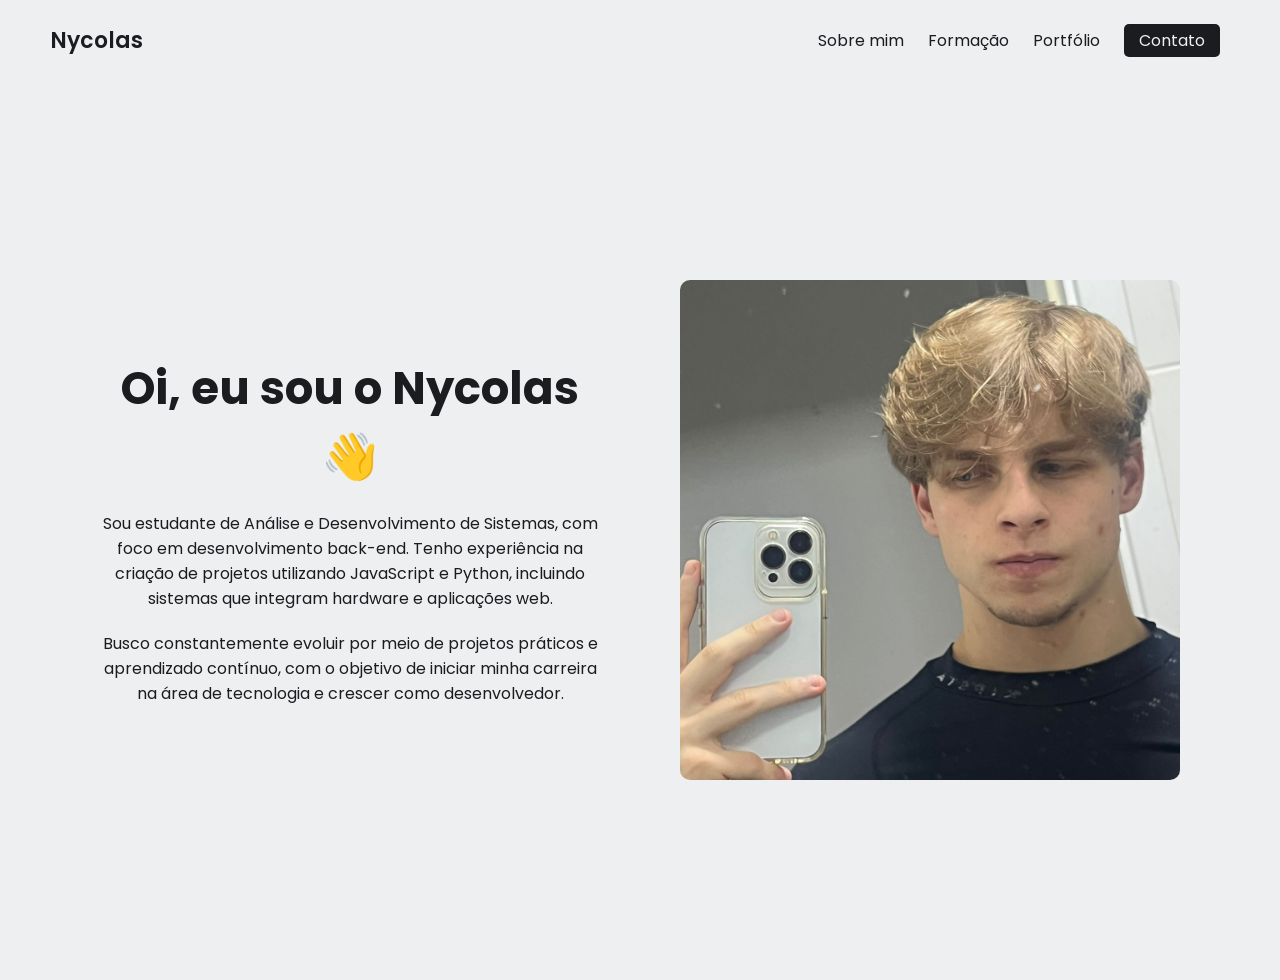
<file: index.html>
<!doctype html>
<html lang="pt-BR">
  <head>
    <meta charset="UTF-8" />
    <meta name="viewport" content="width=device-width, initial-scale=1.0" />
    <link rel="preconnect" href="https://fonts.googleapis.com" />
    <link rel="preconnect" href="https://fonts.gstatic.com" crossorigin />
    <link
      href="https://fonts.googleapis.com/css2?family=Poppins:wght@400;600&display=swap"
      rel="stylesheet"
    />
    <link rel="stylesheet" href="./css/style.css" />
    <link rel="icon" href="imagens/favicon.ico" type="image/x-icon" />
    <title>Nycolas | Home</title>
  </head>
  <body>
    <!-- NAVBAR -->
    <nav>
      <div class="left">
        <a href="../index.html">Nycolas</a>
      </div>

      <div class="right">
        <a href="paginas/sobre_mim.html">Sobre mim</a>
        <a href="paginas/formacao.html">Formação</a>
        <a href="paginas/portfolio.html">Portfólio</a>
        <a href="paginas/contato.html">Contato</a>
      </div>
    </nav>

    <main class="page">
      <section class="hero-section">
        <div class="text">
          <h2>Oi, eu sou o Nycolas 👋</h2>
          <p>
            Sou estudante de Análise e Desenvolvimento de Sistemas, com foco em
            desenvolvimento back-end. Tenho experiência na criação de projetos
            utilizando JavaScript e Python, incluindo sistemas que integram
            hardware e aplicações web.
          </p>
          <p>
            Busco constantemente evoluir por meio de projetos práticos e
            aprendizado contínuo, com o objetivo de iniciar minha carreira na
            área de tecnologia e crescer como desenvolvedor.
          </p>
        </div>

        <div class="headshot">
          <img src="./imagens/nycolas.jpeg" alt="foto" />
        </div>
      </section>
    </main>
  </body>
</html>
</file>
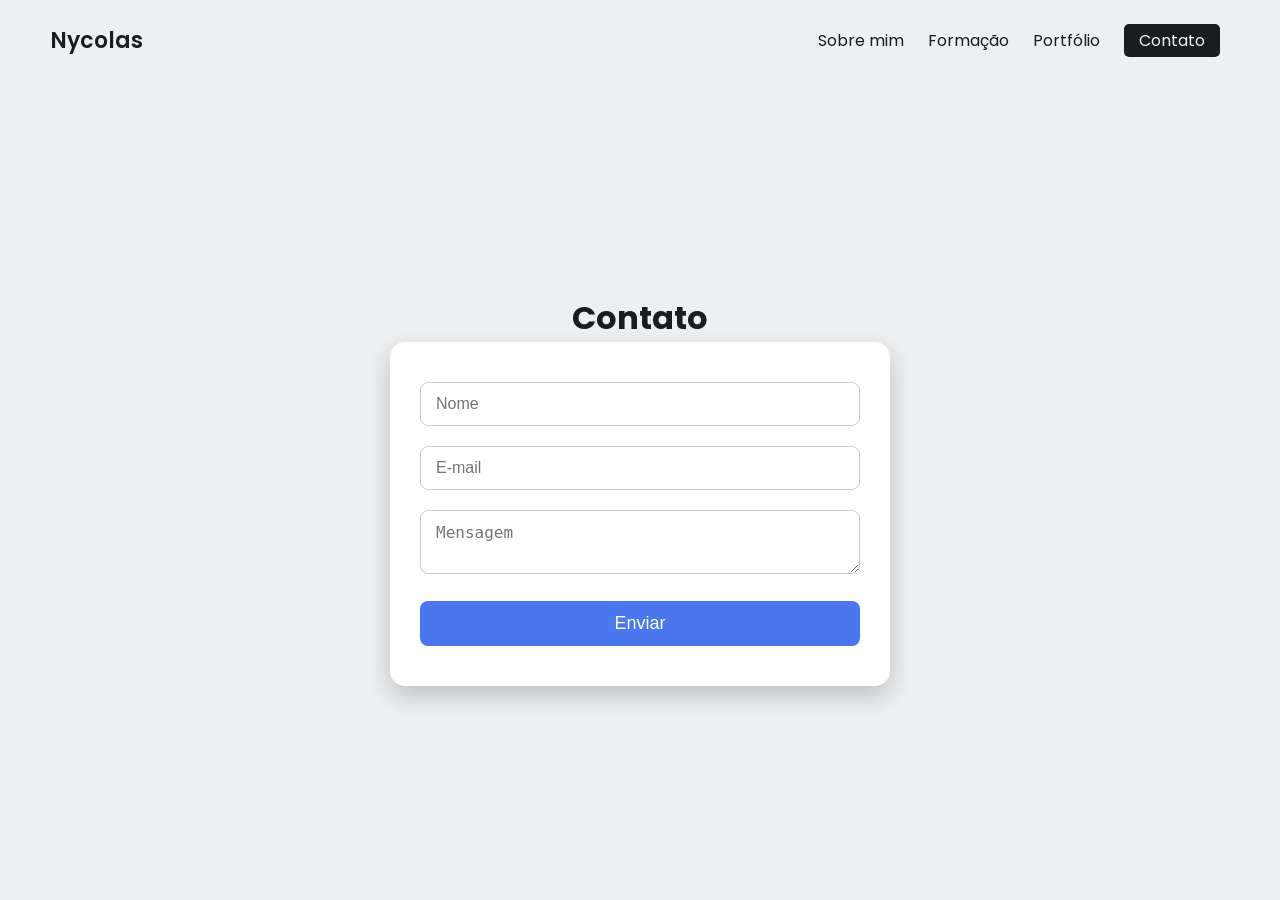
<file: paginas/contato.html>
<!doctype html>
<html lang="pt-BR">
  <head>
    <meta charset="UTF-8" />
    <meta name="viewport" content="width=device-width, initial-scale=1.0" />
    <link rel="preconnect" href="https://fonts.googleapis.com" />
    <link rel="preconnect" href="https://fonts.gstatic.com" crossorigin />
    <link
      href="https://fonts.googleapis.com/css2?family=Poppins:wght@400;600&display=swap"
      rel="stylesheet"
    />
    <link rel="stylesheet" href="../css/style.css" />
    <link rel="icon" href="../imagens/favicon.ico" type="image/x-icon" />
    <script src="../scripts/script.js" defer></script>
    <title>Nycolas | Contato</title>
  </head>
  <body>
    <nav>
      <div class="left">
        <a href="../index.html">Nycolas</a>
      </div>

      <div class="right">
        <a href="sobre_mim.html">Sobre mim</a>
        <a href="formacao.html">Formação</a>
        <a href="portfolio.html">Portfólio</a>
        <a href="contato.html">Contato</a>
      </div>
    </nav>

    <main class="">
      <h1>Contato</h1>
      <section id="contato">

        <form id="form-contato">
          <input type="text" id="nome" placeholder="Nome" required />

          <input type="email" id="email" placeholder="E-mail" required />

          <textarea id="mensagem" placeholder="Mensagem" required></textarea>

          <button type="submit">Enviar</button>
        </form>

        <p id="feedback" style="display: none"></p>
      </section>
    </main>
  </body>
</html>
</file>
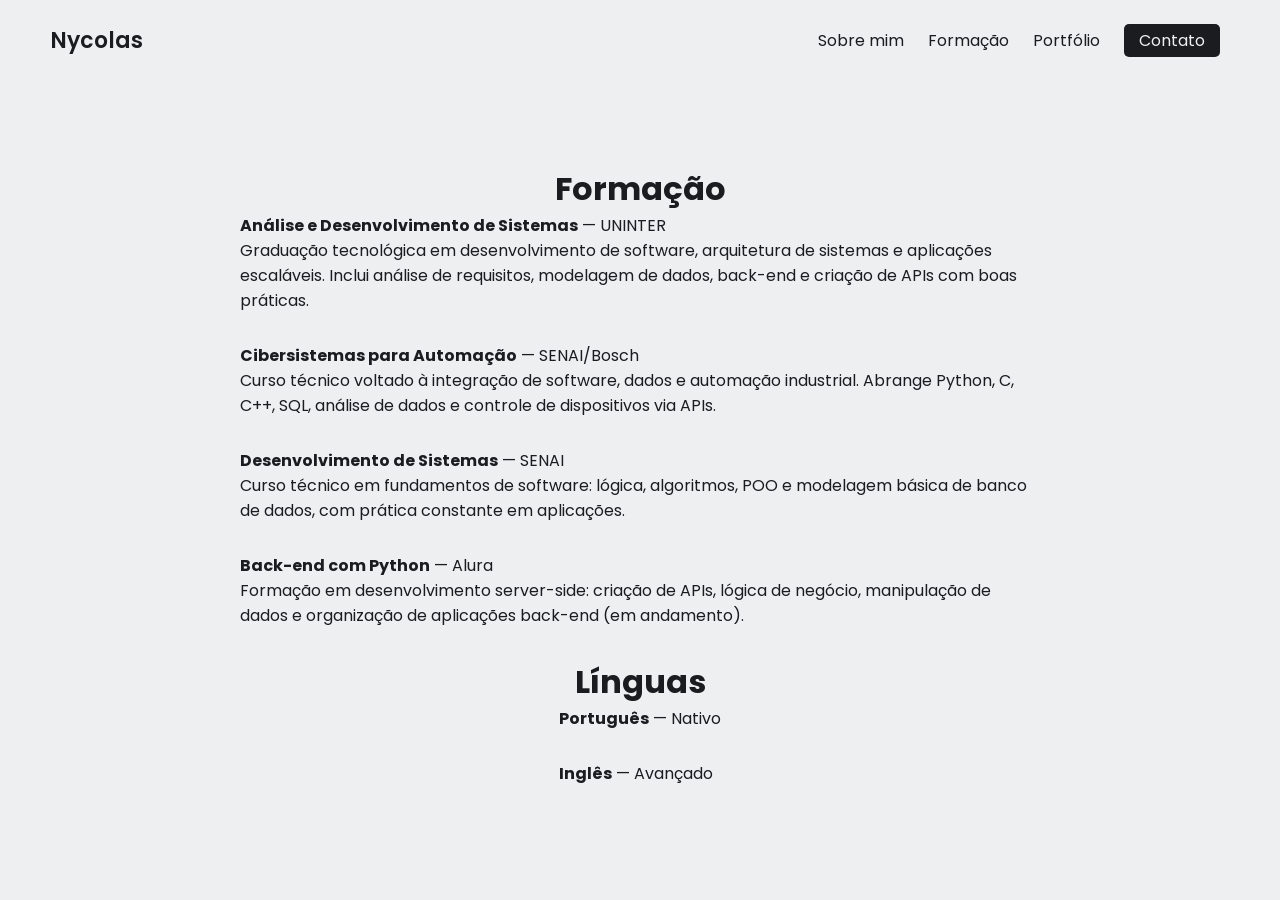
<file: paginas/formacao.html>
<!doctype html>
<html lang="pt-BR">
  <head>
    <meta charset="UTF-8" />
    <meta name="viewport" content="width=device-width, initial-scale=1.0" />
    <link rel="preconnect" href="https://fonts.googleapis.com" />
    <link rel="preconnect" href="https://fonts.gstatic.com" crossorigin />
    <link
      href="https://fonts.googleapis.com/css2?family=Poppins:wght@400;600&display=swap"
      rel="stylesheet"
    />
    <link rel="stylesheet" href="../css/style.css" />
    <link rel="icon" href="../imagens/favicon.ico" type="image/x-icon" />
    <title>Nycolas | Formação</title>
  </head>
  <body>
    <nav>
      <div class="left">
        <a href="../index.html">Nycolas</a>
      </div>

      <div class="right">
        <a href="sobre_mim.html">Sobre mim</a>
        <a href="formacao.html">Formação</a>
        <a href="portfolio.html">Portfólio</a>
        <a href="contato.html">Contato</a>
      </div>
    </nav>

    <main>
      <h1>Formação</h1>
      <ul>
        <li>
          <strong>Análise e Desenvolvimento de Sistemas</strong> — UNINTER<br />
          Graduação tecnológica em desenvolvimento de software, arquitetura de
          sistemas e aplicações escaláveis. Inclui análise de requisitos,
          modelagem de dados, back-end e criação de APIs com boas práticas.
        </li>

        <li>
          <strong>Cibersistemas para Automação</strong> — SENAI/Bosch<br />
          Curso técnico voltado à integração de software, dados e automação
          industrial. Abrange Python, C, C++, SQL, análise de dados e controle
          de dispositivos via APIs.
        </li>

        <li>
          <strong>Desenvolvimento de Sistemas</strong> — SENAI<br />
          Curso técnico em fundamentos de software: lógica, algoritmos, POO e
          modelagem básica de banco de dados, com prática constante em
          aplicações.
        </li>

        <li>
          <strong>Back-end com Python</strong> — Alura<br />
          Formação em desenvolvimento server-side: criação de APIs, lógica de
          negócio, manipulação de dados e organização de aplicações back-end (em
          andamento).
        </li>
      </ul>
      <h1>Línguas</h1>
      <ul>
        <li><strong>Português</strong> — Nativo</li>
        <li><strong>Inglês</strong> — Avançado</li>
      </ul>
    </main>
  </body>
</html>
</file>
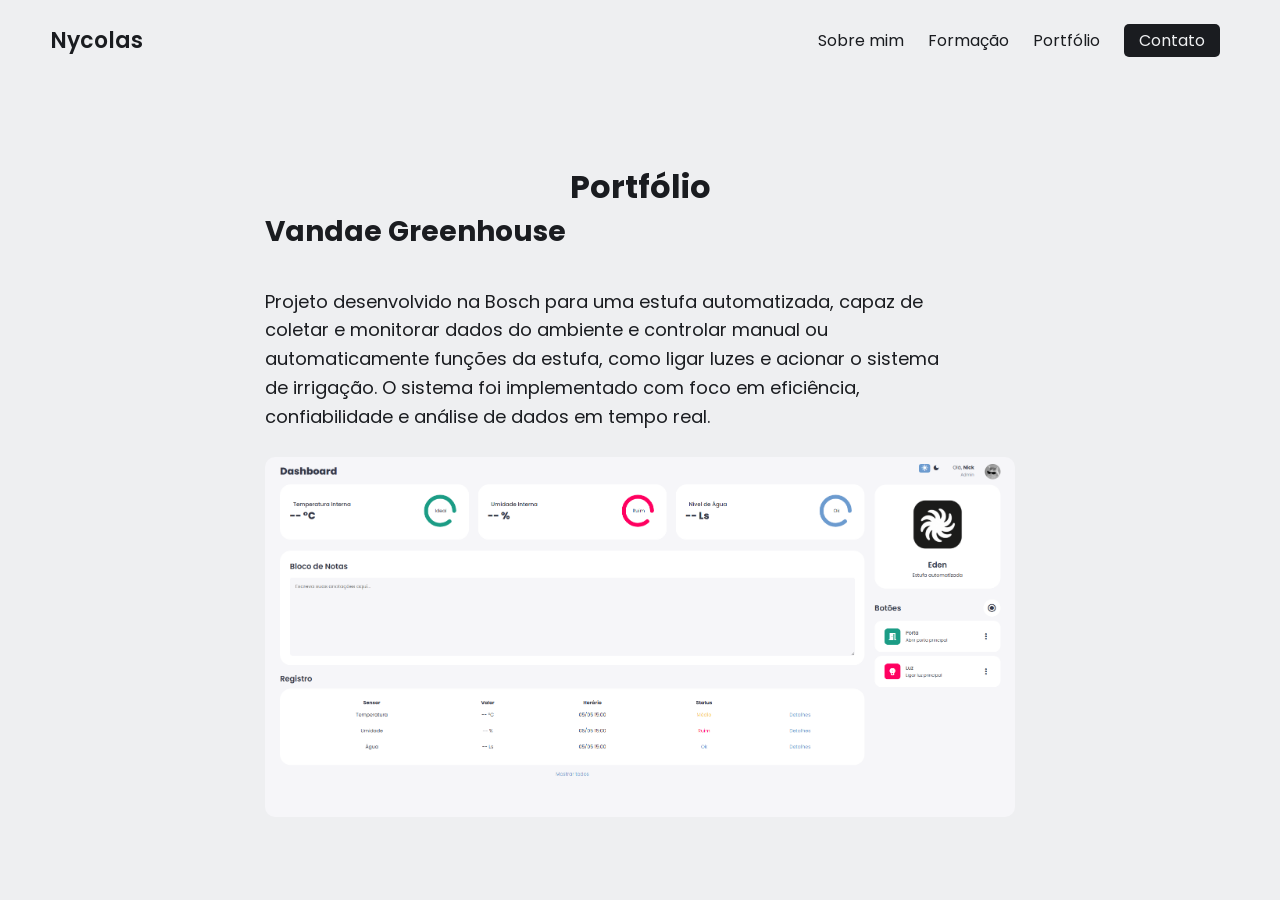
<file: paginas/portfolio.html>
<!doctype html>
<html lang="pt-BR">
  <head>
    <meta charset="UTF-8" />
    <meta name="viewport" content="width=device-width, initial-scale=1.0" />
    <link rel="preconnect" href="https://fonts.googleapis.com" />
    <link rel="preconnect" href="https://fonts.gstatic.com" crossorigin />
    <link
      href="https://fonts.googleapis.com/css2?family=Poppins:wght@400;600&display=swap"
      rel="stylesheet"
    />
    <link rel="stylesheet" href="../css/style.css" />
    <link rel="icon" href="../imagens/favicon.ico" type="image/x-icon" />
    <title>Nycolas | Portfólio</title>
  </head>
  <body>
    <nav>
      <div class="left">
        <a href="../index.html">Nycolas</a>
      </div>

      <div class="right">
        <a href="sobre_mim.html">Sobre mim</a>
        <a href="formacao.html">Formação</a>
        <a href="portfolio.html">Portfólio</a>
        <a href="contato.html">Contato</a>
      </div>
    </nav>

    <main class="portfolio">
      <h1>Portfólio</h1>

      <!-- Projeto 1 -->
      <section class="project">
        <h2>Vandae Greenhouse</h2>
        <p>
          Projeto desenvolvido na Bosch para uma estufa automatizada, capaz de
          coletar e monitorar dados do ambiente e controlar manual ou
          automaticamente funções da estufa, como ligar luzes e acionar o
          sistema de irrigação. O sistema foi implementado com foco em
          eficiência, confiabilidade e análise de dados em tempo real.
        </p>
        <img src="../imagens/vandae.png" alt="Projeto Vandae Greenhouse" />
      </section>
    </main>
  </body>
</html>
</file>
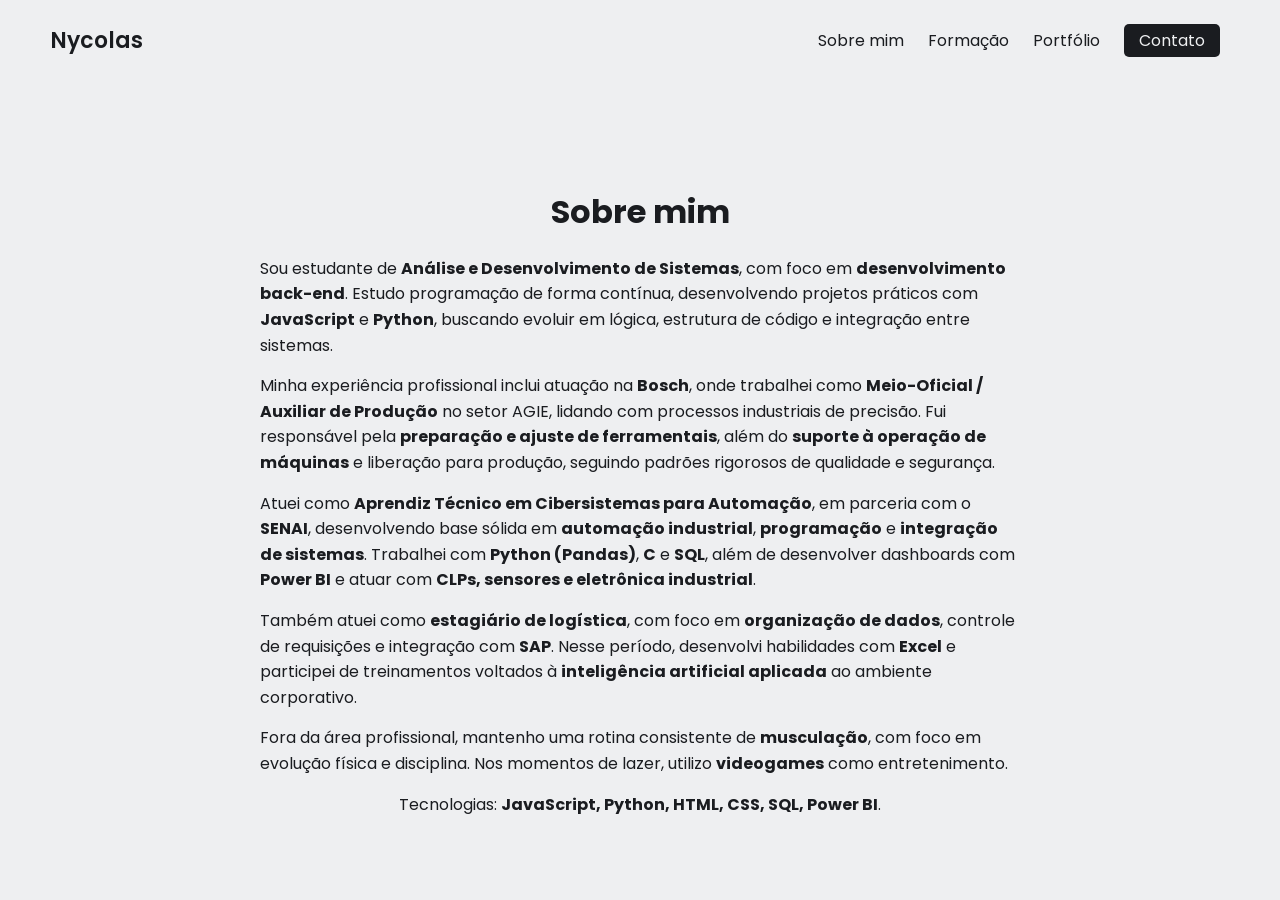
<file: paginas/sobre_mim.html>
<!doctype html>
<html lang="pt-BR">
  <head>
    <meta charset="UTF-8" />
    <meta name="viewport" content="width=device-width, initial-scale=1.0" />
    <link rel="preconnect" href="https://fonts.googleapis.com" />
    <link rel="preconnect" href="https://fonts.gstatic.com" crossorigin />
    <link
      href="https://fonts.googleapis.com/css2?family=Poppins:wght@400;600&display=swap"
      rel="stylesheet"
    />
    <link rel="stylesheet" href="../css/style.css" />
    <link rel="icon" href="../imagens/favicon.ico" type="image/x-icon" />
    <title>Nycolas | Sobre Mim</title>
  </head>
  <body>
    <nav>
      <div class="left">
        <a href="../index.html">Nycolas</a>
      </div>

      <div class="right">
        <a href="sobre_mim.html">Sobre mim</a>
        <a href="formacao.html">Formação</a>
        <a href="portfolio.html">Portfólio</a>
        <a href="contato.html">Contato</a>
      </div>
    </nav>

    <main class="about">
      <h1>Sobre mim</h1>

      <p>
        Sou estudante de <strong>Análise e Desenvolvimento de Sistemas</strong>,
        com foco em <strong>desenvolvimento back-end</strong>. Estudo
        programação de forma contínua, desenvolvendo projetos práticos com
        <strong>JavaScript</strong> e <strong>Python</strong>, buscando evoluir
        em lógica, estrutura de código e integração entre sistemas.
      </p>

      <p>
        Minha experiência profissional inclui atuação na <strong>Bosch</strong>,
        onde trabalhei como
        <strong>Meio-Oficial / Auxiliar de Produção</strong> no setor AGIE,
        lidando com processos industriais de precisão. Fui responsável pela
        <strong>preparação e ajuste de ferramentais</strong>, além do
        <strong>suporte à operação de máquinas</strong> e liberação para
        produção, seguindo padrões rigorosos de qualidade e segurança.
      </p>

      <p>
        Atuei como
        <strong>Aprendiz Técnico em Cibersistemas para Automação</strong>, em
        parceria com o <strong>SENAI</strong>, desenvolvendo base sólida em
        <strong>automação industrial</strong>, <strong>programação</strong> e
        <strong>integração de sistemas</strong>. Trabalhei com
        <strong>Python (Pandas)</strong>, <strong>C</strong> e
        <strong>SQL</strong>, além de desenvolver dashboards com
        <strong>Power BI</strong> e atuar com
        <strong>CLPs, sensores e eletrônica industrial</strong>.
      </p>

      <p>
        Também atuei como <strong>estagiário de logística</strong>, com foco em
        <strong>organização de dados</strong>, controle de requisições e
        integração com <strong>SAP</strong>. Nesse período, desenvolvi
        habilidades com <strong>Excel</strong> e participei de treinamentos
        voltados à <strong>inteligência artificial aplicada</strong> ao ambiente
        corporativo.
      </p>

      <p>
        Fora da área profissional, mantenho uma rotina consistente de
        <strong>musculação</strong>, com foco em evolução física e disciplina.
        Nos momentos de lazer, utilizo <strong>videogames</strong> como
        entretenimento.
      </p>

      <p>
        Tecnologias:
        <strong>JavaScript, Python, HTML, CSS, SQL, Power BI</strong>.
      </p>
    </main>
  </body>
</html>
</file>
<file: css/style.css>
:root {
  --text-color: #1a1c20;
  --link-color: #4a76ee;
  --background-color: #eeeff1;
}

* {
  margin: 0;
  padding: 0;
  box-sizing: border-box;
}

html {
  scroll-behavior: smooth;
  overflow: hidden; /* trava scroll */
}

body {
  font-family: 'Poppins', sans-serif;
  color: var(--text-color);
  background-color: var(--background-color);
  max-width: 1400px;
  margin: 0 auto;
  overflow: hidden; /* trava scroll */
}

a {
  color: var(--link-color);
  text-decoration: none;
}

/* NAVBAR */
nav {
  display: flex;
  justify-content: space-between;
  align-items: center;
  padding: 0 50px;
  height: 80px;
}

nav .left a {
  color: var(--text-color);
  font-size: 22px;
  font-weight: 600;
}

nav .right a {
  color: var(--text-color);
  margin: 0 10px;
}

nav .right a:last-child {
  color: var(--background-color);
  background-color: var(--text-color);
  padding: 5px 15px;
  border-radius: 5px;
}

nav .right a span {
  margin-left: 5px;
}

/* HERO */
.hero-section {
  display: flex;
  justify-content: center;
  align-items: center;
  height: calc(100vh - 80px); /* ocupa tela inteira */
  padding: 0 50px;
  gap: 80px;
}

.hero-section .text {
  flex: 5;
  display: flex;
  flex-direction: column;
  gap: 20px;
  max-width: 500px;
}

.hero-section .text h2 {
  font-size: 45px;
}

.hero-section .text .links {
  margin-top: 10px;
}

.hero-section .text .links a {
  display: inline-block;
  padding: 5px 10px;
  border: 2px solid var(--link-color);
  border-radius: 5px;
  margin-right: 10px;
  margin-bottom: 10px;
  transition: 0.1s;
}

.hero-section .text .links a:hover {
  color: var(--text-color);
  border: 2px solid var(--text-color);
}

.hero-section .headshot {
  flex: 2;
  display: flex;
  justify-content: center;
}

.hero-section .headshot img {
  width: 500px;
  height: 500px;
  object-fit: cover;
  border-radius: 10px;
}

/* SKILLS */
.skills-section {
  padding: 0 50px;
  margin-bottom: 100px;
}

.skills-section h2 {
  text-align: center;
  font-size: 35px;
}

.skills-section .text {
  text-align: center;
  margin-bottom: 20px;
}

.skills-section .cells {
  display: flex;
  justify-content: center;
  flex-wrap: wrap;
}

.skills-section .cells .cell {
  display: flex;
  justify-content: center;
  align-items: center;
  gap: 10px;
  width: 200px;
  padding: 10px 20px;
  margin: 10px;
  border: 1.5px solid #d3d3d3;
  border-radius: 5px;
}

.skills-section .cells .cell img {
  width: 30px;
  height: 30px;
  object-fit: contain;
  border-radius: 2px;
}

.skills-section .cells .cell span {
  font-size: 18px;
}

/* TESTIMONY */
.testimony-section {
  padding: 0 50px;
  margin-bottom: 100px;
  text-align: center;
}

.testimony-section h2 {
  font-size: 35px;
  margin-bottom: 30px;
}

.testimony-section .group {
  display: flex;
  flex-direction: column;
  align-items: center;
  gap: 50px;
}

.testimony-section .group .person-details img {
  width: 200px;
  height: 200px;
  object-fit: cover;
  border-radius: 10px;
  margin-bottom: 10px;
}

/* ABOUT */
.about {
  display: flex;
  flex-direction: column;
  align-items: center;
  text-align: left;
  max-width: 800px;
  margin: 0 auto;
}

.about h1 {
  margin: 40px 0 20px;
}

.about p {
  margin-bottom: 15px;
  line-height: 1.6;
}

/* FORMAÇÃO CENTRALIZADA */
main {
  display: flex;
  flex-direction: column;
  justify-content: center; /* vertical */
  align-items: center; /* horizontal */
  text-align: center; /* texto centralizado */
  padding: 40px 20px;
  min-height: calc(100vh - 80px);
}

main ul {
  list-style: none;
  padding: 0;
  max-width: 800px;
}

main ul li {
  margin-bottom: 30px;
  text-align: left; /* mantém cada item legível */
} 

/* CONTACT */
.contact-section {
  padding: 0 50px;
  margin-bottom: 100px;
}

.contact-section h2 {
  font-size: 35px;
}

.contact-section .group {
  display: flex;
  flex-direction: column;
  gap: 50px;
}

.contact-section .group form {
  display: flex;
  flex-direction: column;
}

.contact-section .group form input,
.contact-section .group form textarea {
  border: 2px solid var(--link-color);
  background-color: transparent;
  padding: 10px;
  margin-bottom: 15px;
  outline: none;
  resize: none;
}

.contact-section .group form button {
  color: #fff;
  background-color: var(--link-color);
  border: none;
  height: 50px;
  cursor: pointer;
}

/* PORTFOLIO */
.portfolio {
  max-width: 900px;
  margin: 0 auto;
  padding: 0px 20px; /* aumenta espaçamento geral */
  text-align: left;
  display: flex;
  flex-direction: column;
}

.project {
  display: flex;
  flex-direction: column;
  gap: 25px; /* espaço entre título, texto e imagem */
}

.project h2 {
  font-size: 28px; /* um pouco maior */
  margin-bottom: 10px;
}

.project p {
  font-size: 18px; /* texto mais legível */
  line-height: 1.6;
  max-width: 700px;
}

.project img {
  width: 100%;
  max-width: 750px; /* imagem maior */
  border-radius: 10px;
}

/* RESPONSIVO */
@media (max-width: 900px) {
  html, body {
    overflow: auto; /* libera scroll no mobile */
  }

  .hero-section {
    flex-direction: column;
    text-align: center;
    height: auto;
    padding: 40px 20px;
  }

  .hero-section .headshot img {
    width: 300px;
    height: 300px;
  }

  main ul li {
    text-align: left; /* mantém legível no mobile */
  }
}

#contato {
  background-color: #fff;
  padding: 40px 30px;
  border-radius: 15px;
  box-shadow: 0 10px 25px rgba(0,0,0,0.2);
  width: 100%;
  max-width: 500px;
  text-align: center;
}

#form-contato input,
#form-contato textarea {
  width: 100%;
  padding: 12px 15px;
  margin-bottom: 20px;
  border-radius: 8px;
  border: 1.5px solid #ccc;
  font-size: 16px;
  outline: none;
  transition: border 0.2s;
}

#form-contato input:focus,
#form-contato textarea:focus {
  border-color: var(--link-color);
}

#form-contato button {
  width: 100%;
  padding: 12px;
  background-color: var(--link-color);
  color: #fff;
  border: none;
  border-radius: 8px;
  font-size: 18px;
  cursor: pointer;
  transition: 0.2s;
}

#form-contato button:hover {
  background-color: #3a5ccf;
}

#feedback {
  margin-top: 15px;
  font-size: 16px;
  color: green;
}
</file>
